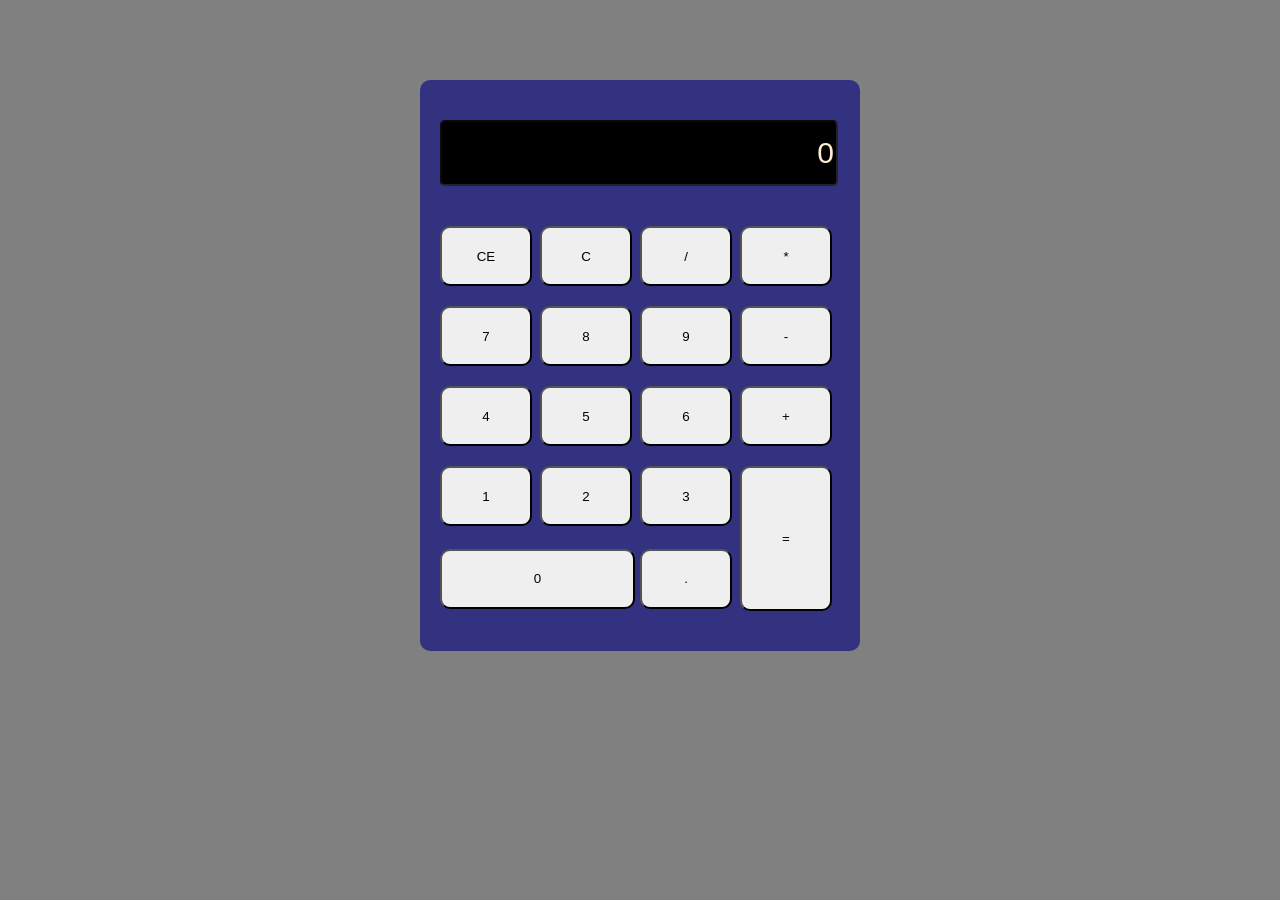
<file: calculator/index.html>
<!DOCTYPE html>
<html lang="en">
<head>
  <meta charset="UTF-8">
  <meta name="viewport" content="width=device-width, initial-scale=1.0">
  <link rel="stylesheet" href="style.css">
  <title>Calc</title>
</head>
<body>
  <div class="wrapper">
    <div class="calculator">
      <input id="screen" disabled class="screen" value="0">
      <div class="buttons">
        <input type="button" value="CE" class="button button-clear"></input>
        <input type="button" value="C" class="button button-clear"></input>
        <input type="button" value="/" class="button button-operation"></input>
        <input type="button" value="*" class="button button-operation"></input>
        <input type="button" value="7" class="button button-number"></input>
        <input type="button" value="8" class="button button-number"></input>
        <input type="button" value="9" class="button button-number"></input>
        <input type="button" value="-" class="button button-operation"></input>
        <input type="button" value="4" class="button button-number"></input>
        <input type="button" value="5" class="button button-number"></input>
        <input type="button" value="6" class="button button-number"></input>
        <input type="button" value="+" class="button button-operation"></input>
        <input type="button" value="1" class="button button-number"></input>
        <input type="button" value="2" class="button button-number"></input>
        <input type="button" value="3" class="button button-number"></input>
        <input type="button" value="=" class="button button-result button-operation"></input>
        <input type="button" value="0" class="button button-number"></input>
        <input type="button" value="." class="button button-dot"></input>
      </div>
    </div>
  </div>
  <script src="main.js"></script>
</body>
</html>
</file>
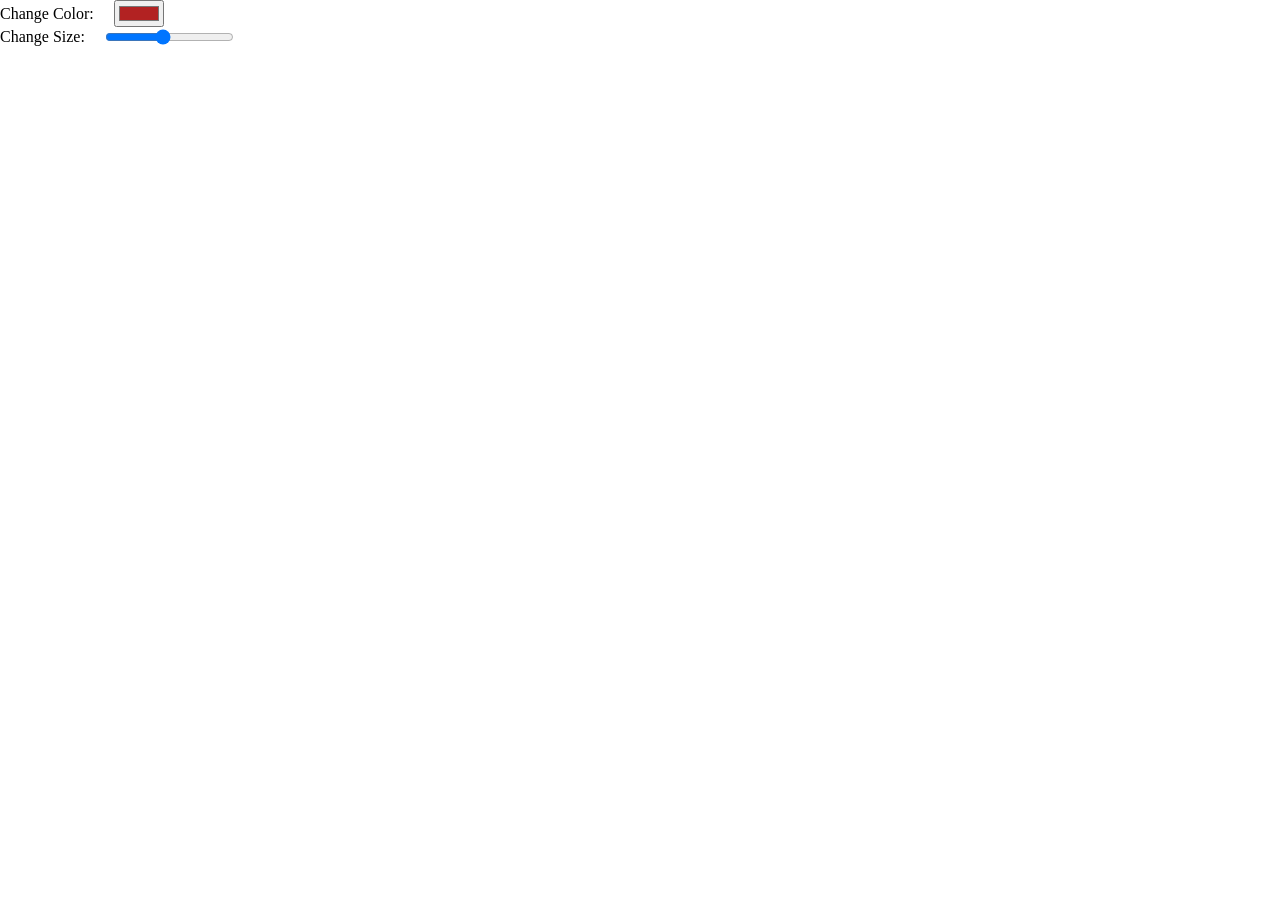
<file: canvas/index.html>
<!DOCTYPE html>
<html lang="en">
<head>
  <meta charset="UTF-8">
  <meta name="viewport" content="width=device-width, initial-scale=1.0">
  <link rel="stylesheet" href="style.css">
  <title>Canvas</title>
</head>
<body>
  <canvas id="canvas" class= "canvas" width="800" height="800"></canvas>
  <div class="size-color">
    <div class="mainColor">
      <label>Change Color:</label>
      <input class = "color" type="color" value="#B22222">
    </div>
    <div class="mainSize">
      <label>Change Size:</label>
      <input class = "size" type="range" min="20" max="200" value="100" data-sizing="px">
    </div>
  </div>
<script src ="main.js"></script>
</body>
</html>
</file>
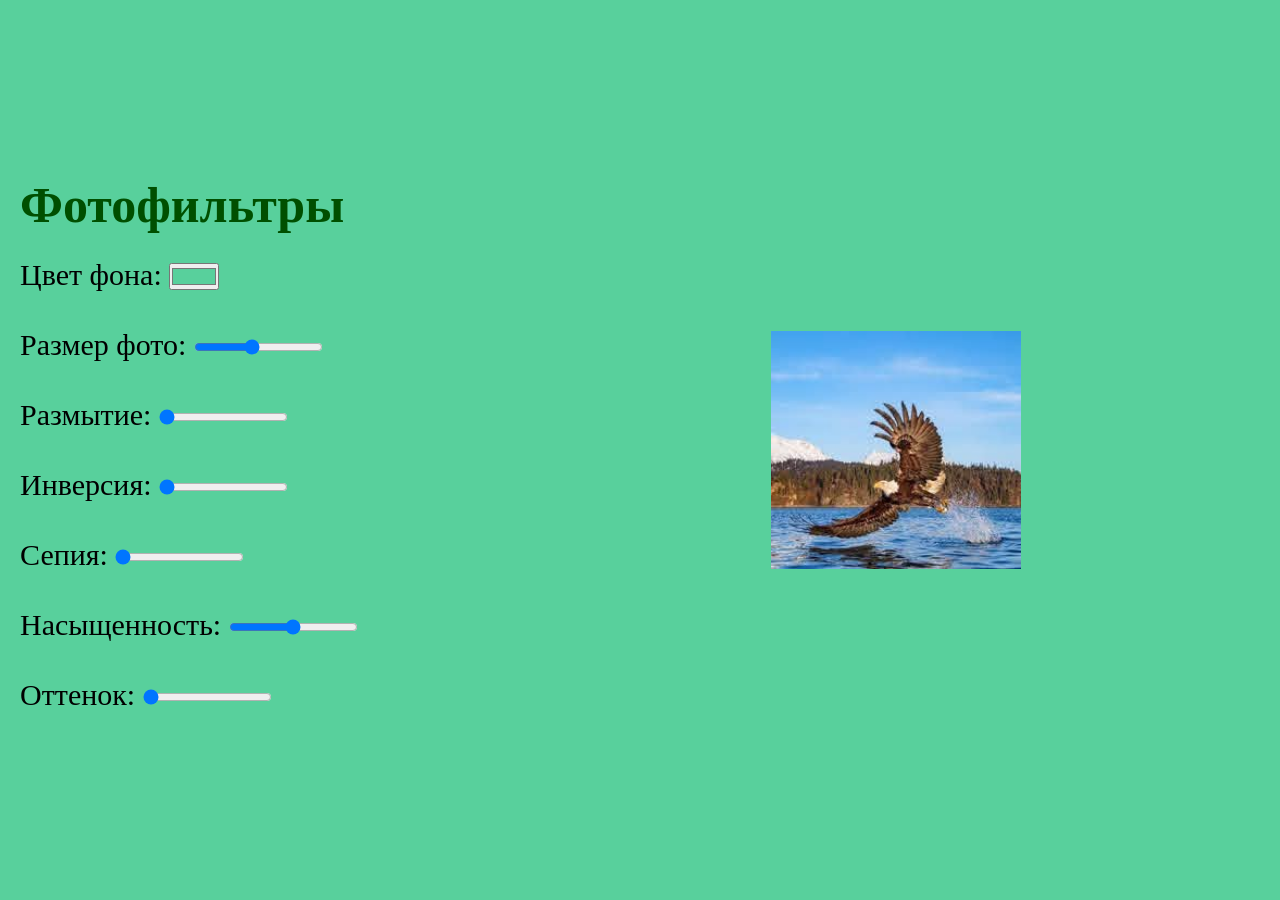
<file: CSSVariablesAndJS/index.html>
<!DOCTYPE html>
<html lang="en">
<head>
  <meta charset="UTF-8">
  <meta name="viewport" content="width=device-width, initial-scale=1.0">
  <link rel="stylesheet" href="style.css">
  <title>CSS Variables and JS </title>
</head>
<body>
  <div class="wrapper">
    <div class="controls">
      <h2 class="photo-filters">Фотофильтры</h2>
      <label class="label">Цвет фона:
        <input class="input" type="color" name="base" value="#58D09C">
      </label>
      <label class="label">Размер фото:
          <input class="input" type="range" name="spacing" min="50" max="500" value="250" data-sizing="px">
      </label>
      <label class="label">Размытие:
        <input class="input" type="range" name="blur" min="0" max="5" value="0" data-sizing="px">
      </label>
      <label class="label">Инверсия:
        <input class="input" type="range" name="invert" min="0" max="100" value="0" data-sizing="%">
      </label>
      <label class="label">Сепия:
        <input class="input" type="range" name="sepia" min="0" max="100" value="0" data-sizing="%">
      </label>
      <label class="label">Насыщенность:
        <input class="input" type="range" name="saturate" min="0" max="200" value="100" data-sizing="%">
      </label>
      <label class="label">Оттенок:
        <input class="input" type="range"  name="hue-rotate" min="0" max="360" value="0" data-sizing="deg">
      </label>
    </div>  
    <div class="img">
      <img class="image" src="image/eagle.jpg">
    </div>
  </div>  
  <script src="main.js"></script>
</body>
</html>
</file>
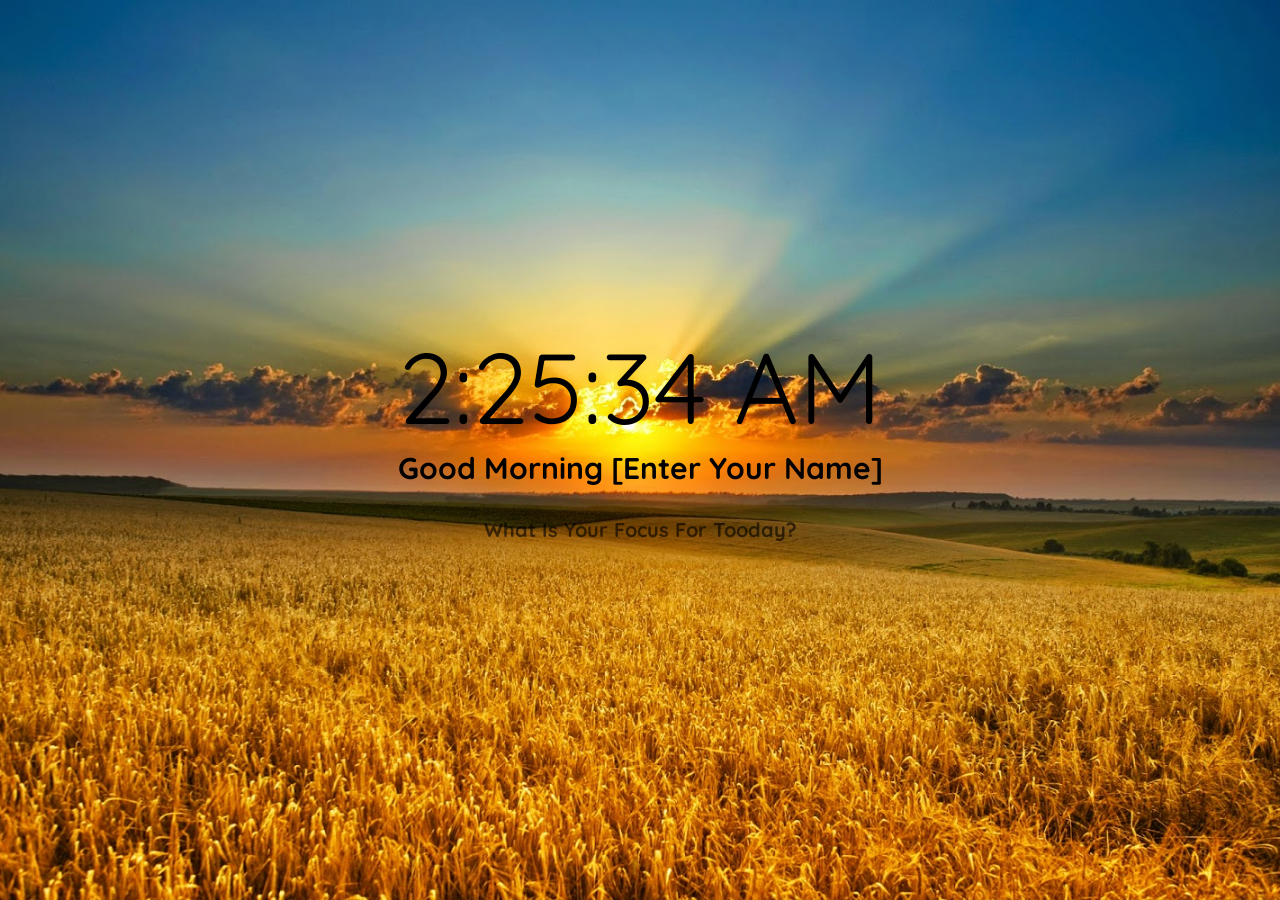
<file: DynamicLandingPage/index.html>
<!DOCTYPE html>
<html lang="en">
<head>
  <meta charset="UTF-8">
  <meta name="viewport" content="width=device-width, initial-scale=1.0">
  <title>Dynamic landing page</title>
  <link rel="preconnect" href="https://fonts.gstatic.com">
  <link href="https://fonts.googleapis.com/css2?family=Quicksand:wght@300;400;500;600;700&display=swap" rel="stylesheet">
  <link rel="stylesheet" href="style.css">
</head>
<body>
  <time id="time" class="time"></time>
  <h1 class="greeting-and-name">
    <span id="greeting"></span>
    <span id="name" contenteditable="true"></span>
  </h1>
  <h2 class="focus">What Is Your Focus For Tooday?</h2>
  <h2 id="focus" class="focus" contenteditable="true"></h2>
<script src="main.js"></script>
</body>
</html>
</file>
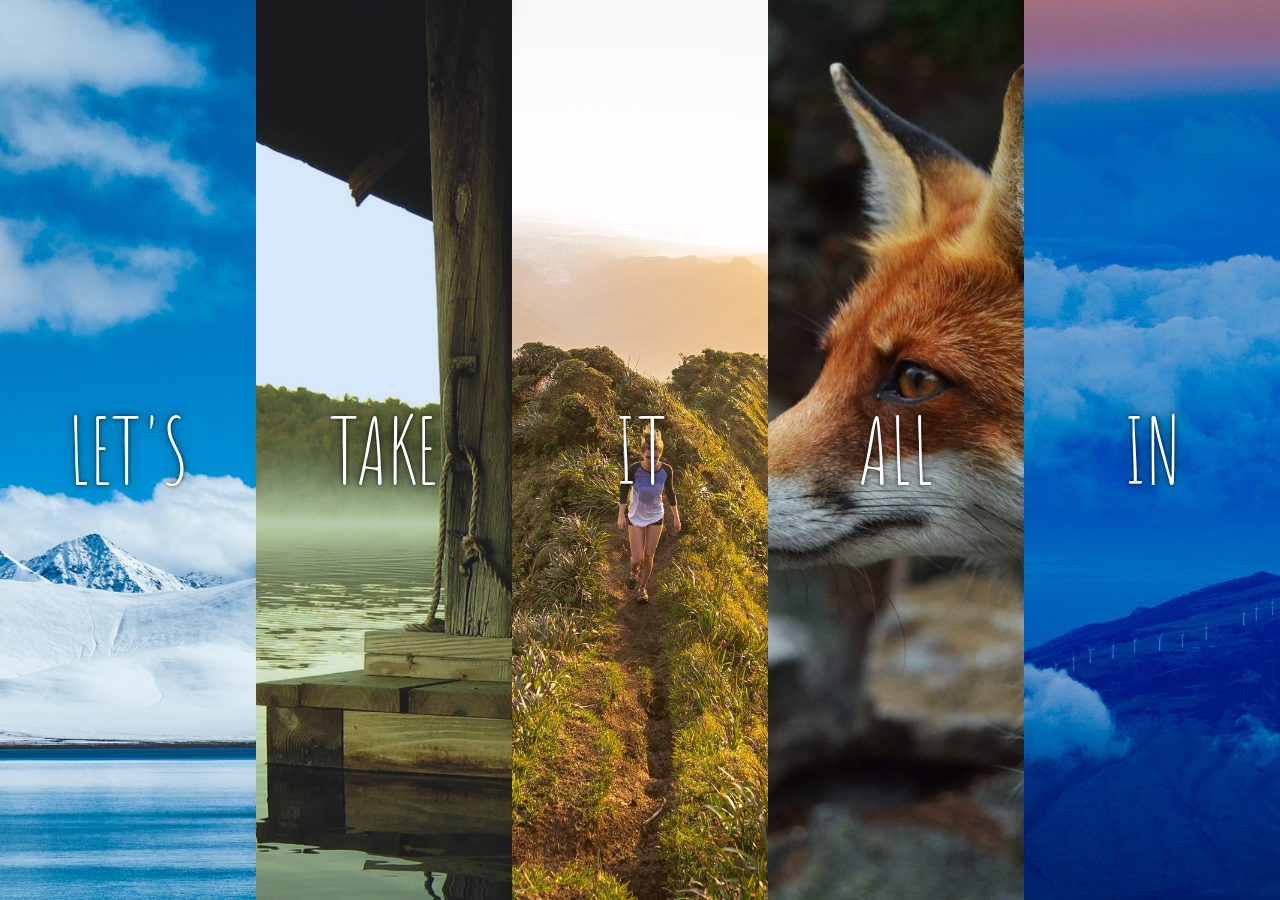
<file: FlexPanelGallery/index.html>
<!DOCTYPE html>
<html lang="en">
<head>
  <meta charset="UTF-8">
  <meta name="viewport" content="width=device-width, initial-scale=1.0">
  <link href="https://fonts.googleapis.com/css2?family=Amatic+SC:wght@400;700&display=swap" rel="stylesheet">
  <link rel="stylesheet" href="style.css">
  <title>FlexPanelGallery</title>
</head>
<body>
  <div class="wrapper">
    <div class="panels panel-one">
      <p class="another-word">Hey</p>
      <p class="central-word">Let's</p>
      <p class="another-word">Danse</p>
    </div>
    <div class="panels panel-two">
      <p class="another-word">Give</p>
      <p class="central-word">Take</p>
      <p class="another-word">Resive</p>
    </div>
    <div class="panels panel-three">
      <p class="another-word">Experiense</p>
      <p class="central-word">It</p>
      <p class="another-word">Tooday</p>
    </div>
    <div class="panels panel-four">
      <p class="another-word">Give</p>
      <p class="central-word">All</p>
      <p class="another-word">You CAN</p>
    </div>
    <div class="panels panel-five">
      <p class="another-word">Live</p>
      <p class="central-word">In</p>
      <p class="another-word">Motion</p>
    </div>
  </div>
  <script src="main.js"></script>
</body>
</html>
</file>
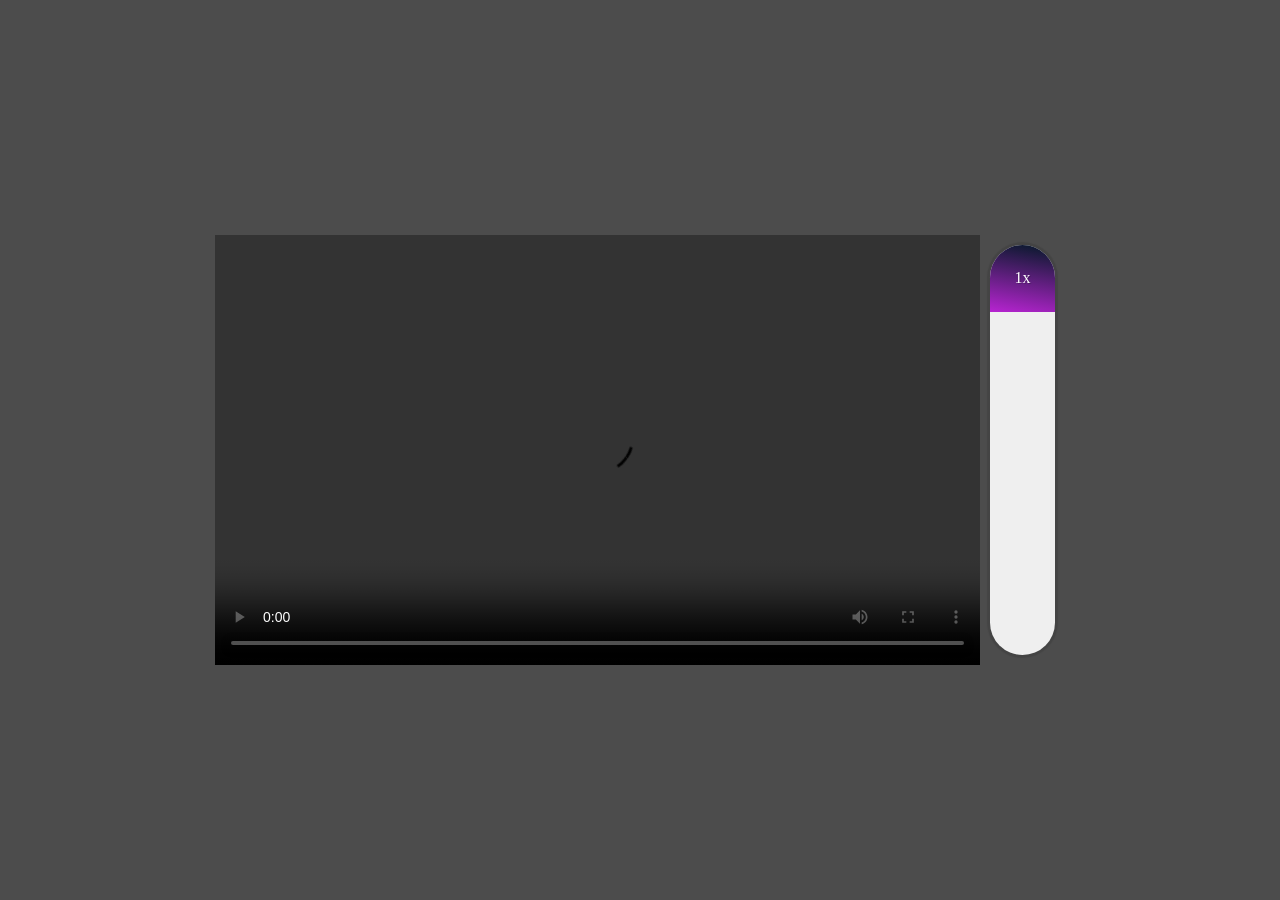
<file: video-speed-controler/index.html>
<!DOCTYPE html>
<html lang="en">
<head>
  <meta charset="UTF-8">
  <meta name="viewport" content="width=device-width, initial-scale=1.0">
  <link rel="stylesheet" href="style.css">
  <title>Video Speed Controller</title>
</head>
<body>
  <div class="wrapper">
    <video class="video" width="765" height="430" src="https://js3028.github.io/video.mp4" loop controls></video>
    <div class="speed">
      <div class="speed-bar">1x</div>
    </div>
  </div>
  <script src="main.js"></script>
</body>
</html>
</file>
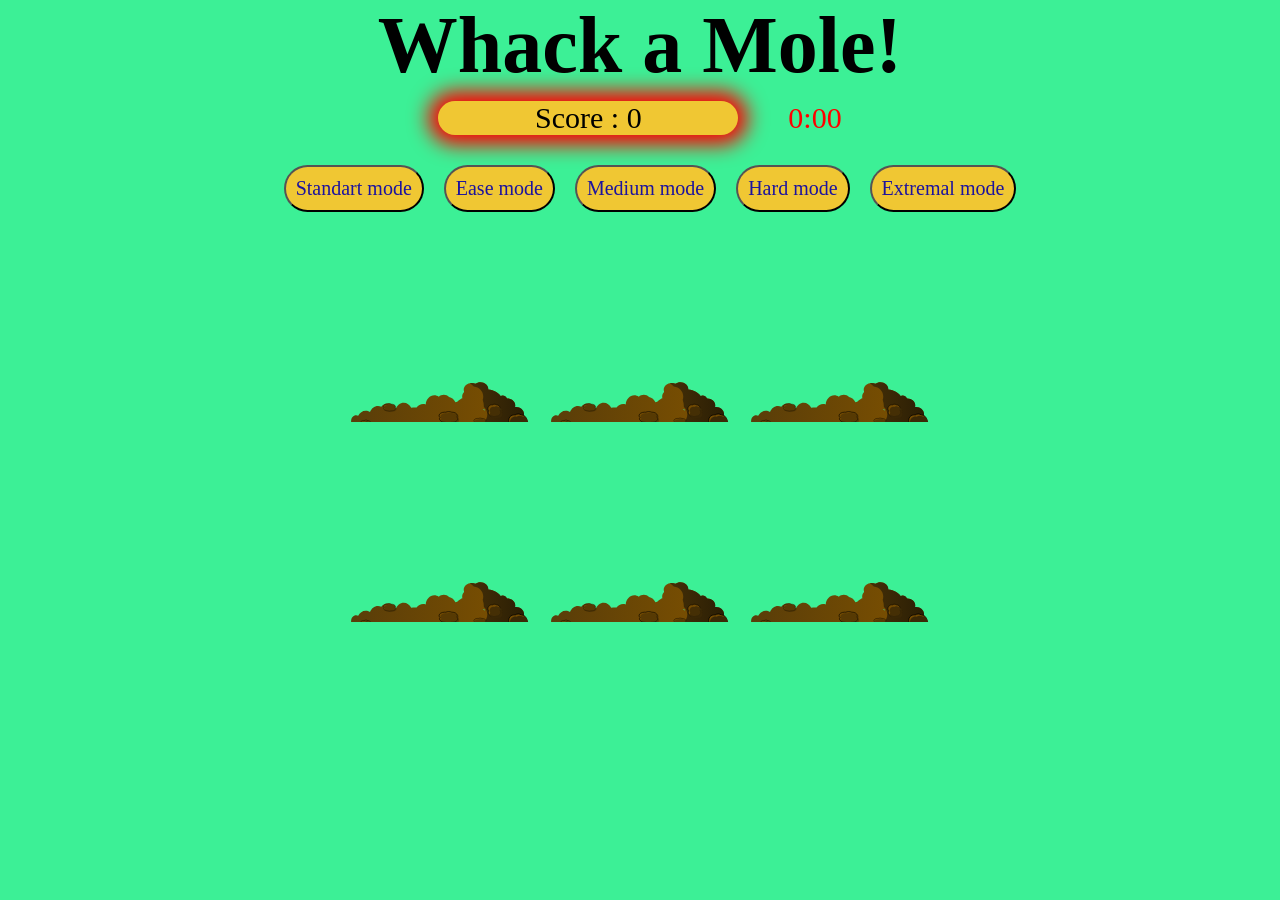
<file: WhackAMole/index.html>
<!DOCTYPE html>
<html lang="en">
<head>
  <meta charset="UTF-8">
  <meta name="viewport" content="width=device-width, initial-scale=1.0">
  <link rel="stylesheet" href="style.css">
  <title>Whack-A-Mole</title>
</head>
<body>
  <h1 class="name">Whack a Mole!</h1>
  <div class="wrapper">  
    <div class="score">Score : <span class="score-main">0</span></div>
    <div class="main-time"><time class="time">0:00</time></div>
  </div>
  <div class="buttons">
    <button class="play standart-mode">Standart mode</button>
    <button class="play ease-mode">Ease mode</button>
    <button class="play medium-mode">Medium mode</button>
    <button class="play hard-mode">Hard mode</button>
    <button class="play extremal-mode">Extremal mode</button>
  </div>
  <div class="game">
    <div class="hole hole1">
      <div class="mole"></div>
    </div>
    <div class="hole hole2">
      <div class="mole"></div>
    </div>
    <div class="hole hole3">
      <div class="mole"></div>
    </div>
    <div class="hole hole4">
      <div class="mole"></div>
    </div>
    <div class="hole hole5">
      <div class="mole"></div>
    </div>
    <div class="hole hole6">
      <div class="mole"></div>
    </div>
  </div>
  <script src="main.js"></script>
</body>
</html>
</file>
<file: calculator/style.css>
body{
  background-color: #808080; 
}
.wrapper{
  width: 650px;
  margin: 0 auto;
}
.screen{
  width: 390px;
  background-color: #000000;
  color: #ffebcd;
  border-radius: 5px;
  height: 60px;
  text-align: right;
  font-size: 30px;
}
.calculator{
  padding: 40px 20px;
  margin: 0 auto;
  width: 400px;
  background-color: #323280;
  border-radius: 10px;
  margin-top: 80px;
}
.buttons{
  display: grid;
  grid-template-columns: repeat(4,1fr);
  grid-row-gap: 20px;
  margin-top: 40px;
}
.button{
  height: 60px;
  width: 92px;
  border-radius: 10px;
  cursor: pointer;
}
.button:focus{
  outline: none;
}
.button:nth-child(16n){
  grid-column: 4/5;
  grid-row:4/6;
  height: 145px;
}
.button:nth-child(17n){
  grid-column: 1/3;
  width: 195px;
}
.button-number:hover{
  background-color: #dc143c;
  transition: 0.3s all;
}
.button-operation:hover,
.button-result:hover {
  background-color: #00ff00;
  transition: 0.3s all;
}
.button-clear:hover{
  background-color: #ffa500;
  transition: 0.3s all;
}
.button-dot:hover{
  background-color: #da70d6;
  transition: 0.3s all;
}
</file>
<file: canvas/style.css>
body{
  margin: 0;
  padding: 0;
}
.size-color{
  position: absolute;
  top: 0;
  left: 0;
  display: flex;
  flex-direction: column;
}
.mainColor,.mainSize{
  display: flex;
  align-items: center;
}
.size,.color{
  margin-left: 20px;
}
.canvas{
  cursor: crosshair;
}
</file>
<file: CSSVariablesAndJS/style.css>
:root{
  --base: #58D09C;
  --spacing: 250px;
  --blur: 0;
  --invert: 0;
  --sepia: 0;
  --saturate: 100%;
  --hue-rotate: 0;
}
*{
  margin: 0;
  padding: 0;
  box-sizing: border-box;
}
body{
  display: flex;
  height: 100vh;
  background-color: var(--base);
}
.controls{
  display: flex;
  flex-direction: column;
  align-items: flex-start;
  justify-content: center;
}
.wrapper{
  display: flex;
}
.label,
.photo-filters{
  margin: 0 0 20px 20px;
  line-height: 50px;
}
.label{
  font-size: 30px;
}
.photo-filters{
  font-size: 50px;
  margin-top: 20px;
  color: var(--base,#58D09C);
  filter: hue-rotate(180deg) invert(100%) contrast(220%);
}
.img{
  position: fixed;
  top: 0;
  left: 40%;
  display: flex;
  align-items: center;
  justify-content: center;
  width: 60%;
  height: 100%;
}
.image{
  width: var(--spacing);
  filter: blur(var(--blur)) invert(var(--invert)) sepia(var(--sepia)) saturate(var(--saturate)) 
  hue-rotate(var(--hue-rotate))
}
</file>
<file: DynamicLandingPage/style.css>
*{
  box-sizing: border-box;
  margin: 0;
  padding: 0;
}
html{
  font-size: 10px;
}
body{
  font-family: 'Quicksand', sans-serif;
  display: flex;
  flex-direction: column;
  align-items: center;
  justify-content: center;
  text-align: center;
  height: 100vh;
  color: #000000;
  background-size: cover;
  background-position: center;
}
.time{
  font-size: 10rem;
}
.greeting-and-name{
  margin-bottom: 3rem;
  font-size: 3rem;
}
.focus{
  margin-bottom: 0.5rem;
  opacity: 0.6;
  font-size: 2rem;
}
@media (max-width:700px){
  .time{
    font-size: 6rem;
  }
}
</file>
<file: FlexPanelGallery/style.css>
*{
  margin: 0;
  padding: 0;
  box-sizing: border-box;
  font-family: "Amatic SC", Arial, cursive;
}
.wrapper{
  min-height: 100vh;
  display: flex;
  overflow: hidden;
}
.panels{
  display: flex;
  flex-direction: column;
  flex: 1;
  transition:
    font-size 0.7s cubic-bezier(0.61,-0.19, 0.7,-0.11), 
    flex 0.7s cubic-bezier(0.5,-0.1, 0.5,-0.11),
    background 0.2s;
  font-size: 90px;
  background-size: cover;
  background-position: center;
}
.panels > *{
  flex: 1 0 auto;
  display: flex;
  align-items: center;
  justify-content: center;
  transition: .3s all;
  width: 100%

}
.panels > *:first-child{
  transform: translateY(-100%);
}
.panels.active > *:first-child {
  transform: translateY(0%);
  font-size: 55px;
}
.panels > *:last-child{
  transform: translateY(100%);
}
.panels.active > *:last-child{
  transform: translateY(0%);
  font-size: 55px;
}
.panels.open{
  flex: 5;
  font-size: 120px;
}
.panel-one{
  background-image: url('images/panel-1.jpg');
}
.panel-two{
  background-image: url('images/panel-2.jpg');
}
.panel-three{
  background-image: url('images/panel-3.jpg');
}
.panel-four{
  background-image: url('images/panel-4.jpg');
}
.panel-five{
  background-image: url('images/panel-5.jpg');
}
.central-word,
.another-word{
  text-shadow: 0 0 4px rgba(0,0,0,0.72), 0 0 14px rgba(0,0,0,0.45);
  color: #ffff;
  text-transform: uppercase;
}
.another-word{
  font-size: 10px;
}
</file>
<file: video-speed-controler/style.css>
body{
  margin: 0;
  padding: 0;
  box-sizing: border-box;
  display: flex;
  justify-content: center;
  align-items: center;
  height: 100vh;
  background: #4C4C4C url('https://unsplash.it/1500/900?image=1021');
  background-size: cover;
}
.wrapper {
  width: 850px;
  display: flex;
}
video {
 outline: none;
}
.speed {
  background: #efefef;
  flex: 1;
  margin: 10px;
  border-radius: 50px;
  box-shadow: 0 0 1px 3px rgba(0,0,0,0.1);
  overflow: hidden;
  cursor: pointer;
}
.speed-bar {
  width: 100%;
  background: linear-gradient(-170deg, #031927 0%, #b724d1 100%);
  text-shadow: 1px 1px 0 rgba(0,0,0,0.2);
  display: flex;
  align-items: center;
  justify-content: center;
  color: white;
  height: 16.3%;
}
</file>
<file: WhackAMole/style.css>
html{
  box-sizing: border-box;
  background: #3cf096;
  font-family: 'Amatic SC', cursive;
}
body{
  margin: 0;
  padding: 0;
}
.name{
  text-align: center;
  font-size: 80px;
  margin: 0 0 10px 0;
  user-select: none;
}
.score{
  text-align: center;
  font-size: 30px;
  width: 300px;
  background:#f0c733;
  border-radius: 40px;
  box-shadow: 0 0 20px 10px #ff0000;
}
.game{
  width: 600px;
  height: 400px;
  display: flex;
  flex-wrap: wrap;
  margin: 0 auto;
}
.hole{
  flex-basis: 33.33%;
  position: relative;
  overflow: hidden;
}
.hole:after{
  background: url('hole/hole.svg') center no-repeat;
  background-size: contain;
  content: '';
  width: 100%;
  height: 70px;
  position: absolute;
  z-index: 2;
  bottom: -30px;
}
.mole{
  background: url('mole/mole.svg') bottom center no-repeat;
  background-size: 60%;
  position: absolute;
  width: 100%;
  height: 100%;
  transform: translateY(100%);
  transition: .4s;
  cursor: pointer;
}
.buttons{
  display: flex;
  justify-content: center;
  margin: 30px 0  10px 0;

}
.play{
  color: #1c139e;
  padding: 10px;
  margin-left: 20px;
  border-radius: 30px;
  outline: none;
  cursor: pointer;
  background-color: #f0c733;
  user-select: none;
  font-size: 20px;
  font-family: 'Amatic SC', cursive; 
  transition: .7s;
}
.play:hover{
  transform: scale(1.1);
}
.hole.active .mole{
  transform: translateY(0);
}
.main-time{
  font-size: 30px;
  text-align: center;
  color: #ff0000;
  margin-left: 50px;
}
.wrapper{
  display: flex;
  align-items: center;
  justify-content: center;
}
</file>
